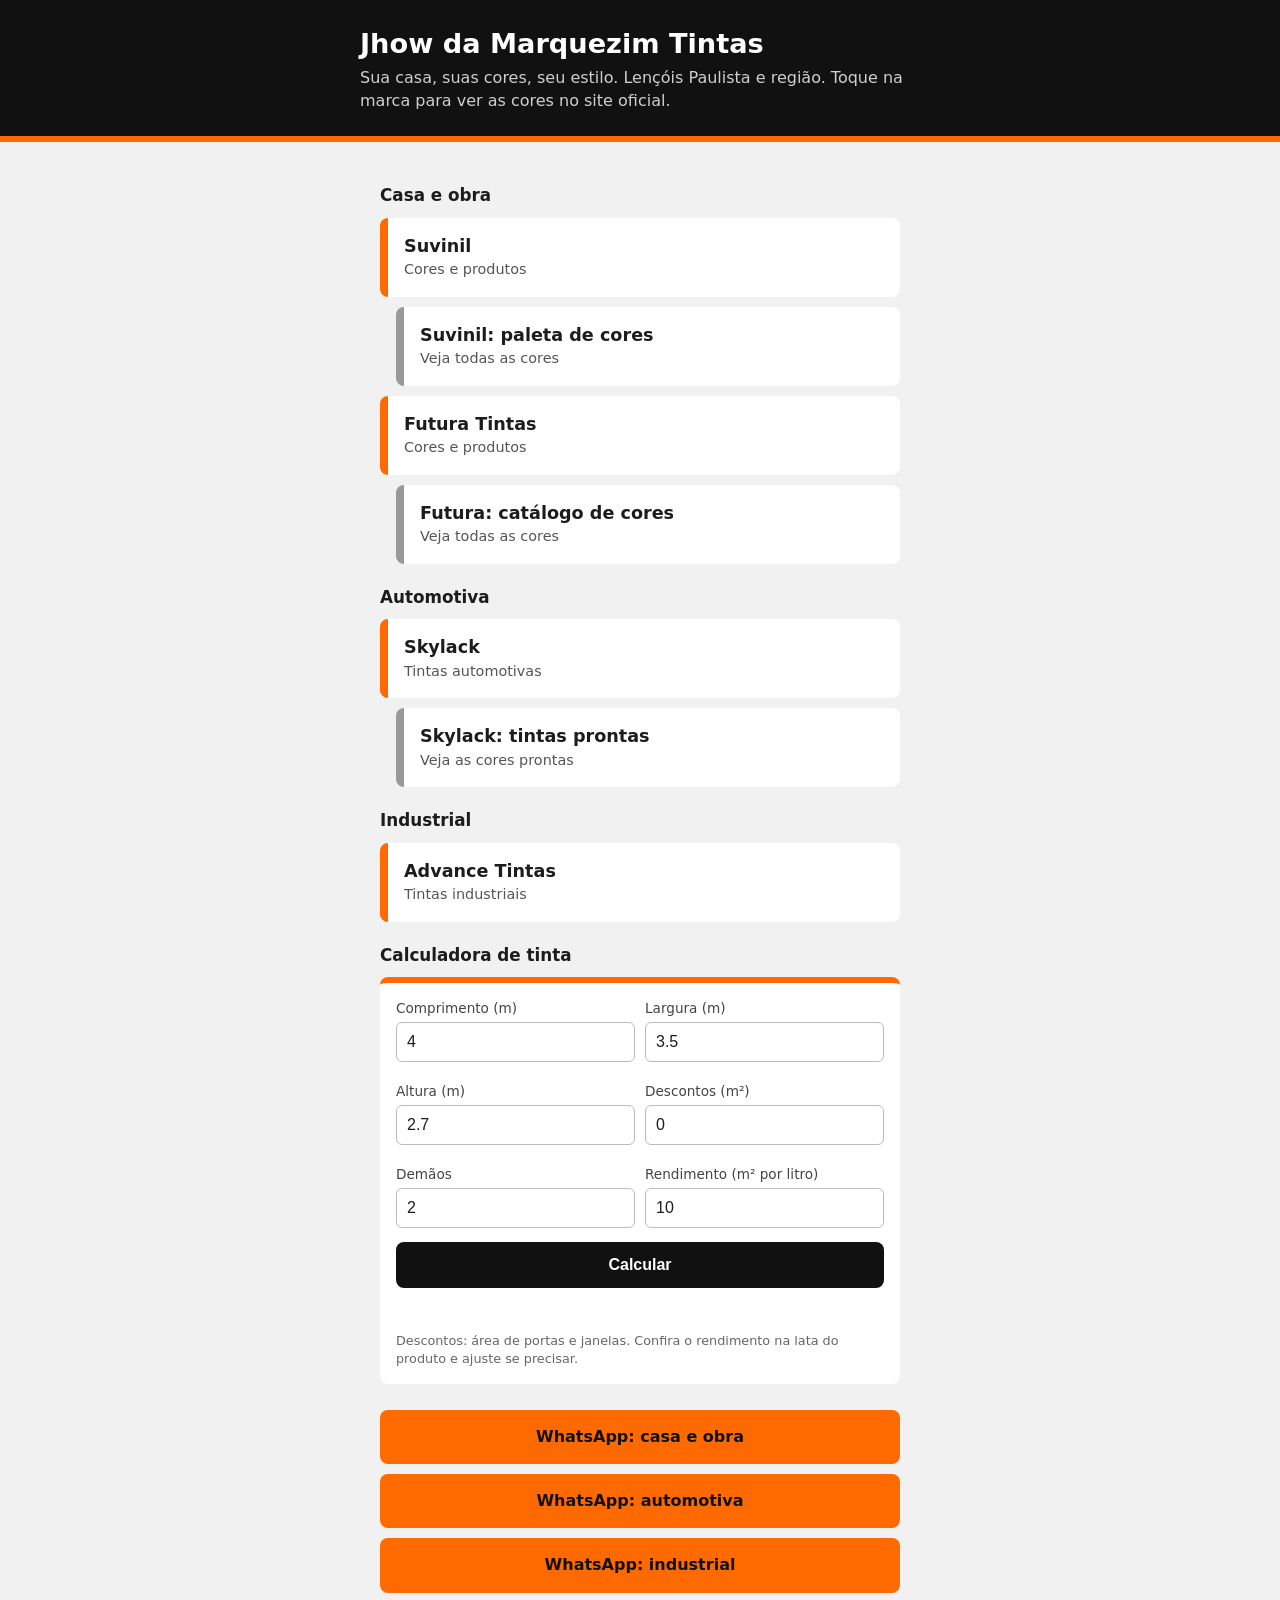
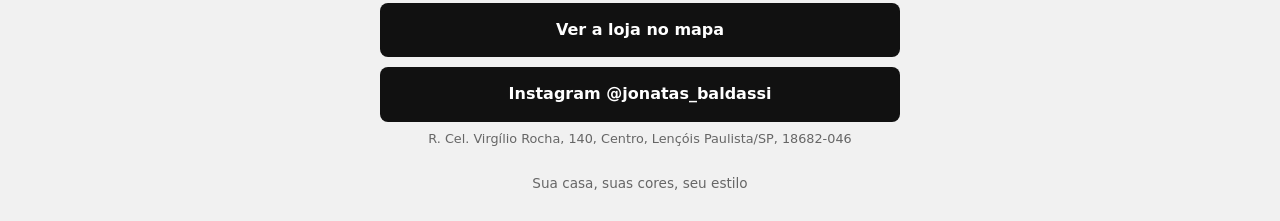
<file: index.html>
<!DOCTYPE html>
<html lang="pt-BR">
<head>
<meta charset="utf-8">
<meta name="viewport" content="width=device-width, initial-scale=1">
<title>Jhow da Marquezim Tintas | Lençóis Paulista</title>
<style>
:root{--laranja:#ff6a00;--preto:#111;--cinza:#f1f1f1;--texto:#1c1c1c;--branco:#fff}
*{box-sizing:border-box;margin:0}
body{font-family:system-ui,-apple-system,"Segoe UI",Roboto,Arial,sans-serif;background:var(--cinza);color:var(--texto);line-height:1.4}
header{background:var(--preto);color:var(--branco);padding:28px 20px 24px;border-bottom:6px solid var(--laranja)}
.wrap{max-width:560px;margin:0 auto}
h1{font-size:1.7rem;line-height:1.15}
header p{margin-top:8px;color:#cfcfcf}
main{padding:20px}
h2{font-size:1.05rem;margin:22px 0 10px}
a.marca{display:flex;align-items:center;justify-content:space-between;gap:12px;background:var(--branco);color:var(--texto);text-decoration:none;border-left:8px solid var(--laranja);border-radius:8px;padding:16px;margin-bottom:10px;min-height:64px}
a.marca strong{display:block;font-size:1.1rem}
a.marca span{font-size:.9rem;color:#555}
a.marca.extra{border-left-color:#999;margin-left:16px;min-height:56px}
a.marca:active{background:#ffe9d9}
a:focus-visible{outline:3px solid var(--preto);outline-offset:2px}
.wpp{display:block;text-align:center;background:var(--laranja);color:var(--preto);font-weight:700;text-decoration:none;border-radius:8px;padding:16px;margin-top:26px}
.calc{background:var(--branco);border-radius:8px;padding:16px;border-top:6px solid var(--laranja)}
.calc .linha{display:grid;grid-template-columns:1fr 1fr;gap:10px}
.calc label{display:block;font-size:.85rem;color:#444;margin-bottom:10px}
.calc input{width:100%;font-size:1rem;padding:10px;margin-top:4px;border:1px solid #bbb;border-radius:6px;background:var(--branco);color:var(--texto)}
.calc button{width:100%;background:var(--preto);color:var(--branco);font-size:1rem;font-weight:700;border:0;border-radius:8px;padding:14px;margin-top:4px}
#resultado{margin-top:12px;font-size:1.05rem;min-height:1.4em}
#resultado b{color:var(--laranja)}
.dica{font-size:.8rem;color:#666;margin-top:8px}
.wpp.seg{margin-top:10px}
.loja{display:block;text-align:center;background:var(--preto);color:var(--branco);font-weight:700;text-decoration:none;border-radius:8px;padding:16px;margin-top:10px}
footer{text-align:center;font-size:.85rem;color:#666;padding:6px 20px 28px}
</style>
</head>
<body>
<header><div class="wrap">
<h1>Jhow da Marquezim Tintas</h1>
<p>Sua casa, suas cores, seu estilo. Lençóis Paulista e região. Toque na marca para ver as cores no site oficial.</p>
</div></header>

<main class="wrap">
<h2>Casa e obra</h2>
<a class="marca" href="https://www.suvinil.com.br" target="_blank" rel="noopener"><div><strong>Suvinil</strong><span>Cores e produtos</span></div></a>
<a class="marca extra" href="https://www.suvinil.com.br/paleta-de-cores" target="_blank" rel="noopener"><div><strong>Suvinil: paleta de cores</strong><span>Veja todas as cores</span></div></a>
<a class="marca" href="https://futuratintas.com.br" target="_blank" rel="noopener"><div><strong>Futura Tintas</strong><span>Cores e produtos</span></div></a>
<a class="marca extra" href="https://futuratintas.com.br/catalogo-de-cores/" target="_blank" rel="noopener"><div><strong>Futura: catálogo de cores</strong><span>Veja todas as cores</span></div></a>

<h2>Automotiva</h2>
<a class="marca" href="https://site.skylack.com.br" target="_blank" rel="noopener"><div><strong>Skylack</strong><span>Tintas automotivas</span></div></a>
<a class="marca extra" href="https://site.skylack.com.br/tintas-prontas/" target="_blank" rel="noopener"><div><strong>Skylack: tintas prontas</strong><span>Veja as cores prontas</span></div></a>

<h2>Industrial</h2>
<a class="marca" href="https://advancetintas.com.br" target="_blank" rel="noopener"><div><strong>Advance Tintas</strong><span>Tintas industriais</span></div></a>

<h2>Calculadora de tinta</h2>
<div class="calc">
<div class="linha">
<label>Comprimento (m)<input id="c" type="number" inputmode="decimal" step="0.01" min="0" value="4"></label>
<label>Largura (m)<input id="l" type="number" inputmode="decimal" step="0.01" min="0" value="3.5"></label>
<label>Altura (m)<input id="h" type="number" inputmode="decimal" step="0.01" min="0" value="2.7"></label>
<label>Descontos (m²)<input id="d" type="number" inputmode="decimal" step="0.01" min="0" value="0"></label>
<label>Demãos<input id="m" type="number" inputmode="numeric" min="1" value="2"></label>
<label>Rendimento (m² por litro)<input id="r" type="number" inputmode="decimal" step="0.1" min="0.1" value="10"></label>
</div>
<button type="button" id="calcular">Calcular</button>
<p id="resultado" aria-live="polite"></p>
<p class="dica">Descontos: área de portas e janelas. Confira o rendimento na lata do produto e ajuste se precisar.</p>
</div>

<a class="wpp" href="https://wa.me/5514998164220?text=Ol%C3%A1%20Jhow%2C%20quero%20um%20or%C3%A7amento%20para%20casa%20ou%20obra." target="_blank" rel="noopener">WhatsApp: casa e obra</a>
<a class="wpp seg" href="https://wa.me/5514998164220?text=Ol%C3%A1%20Jhow%2C%20quero%20um%20or%C3%A7amento%20de%20tinta%20automotiva." target="_blank" rel="noopener">WhatsApp: automotiva</a>
<a class="wpp seg" href="https://wa.me/5514998164220?text=Ol%C3%A1%20Jhow%2C%20quero%20um%20or%C3%A7amento%20de%20tinta%20industrial." target="_blank" rel="noopener">WhatsApp: industrial</a>
<a class="loja" href="https://www.google.com/maps/search/?api=1&query=Marquezim+Tintas+R.+Cel.+Virg%C3%ADlio+Rocha%2C+140+-+Centro%2C+Len%C3%A7%C3%B3is+Paulista+-+SP%2C+18682-046" target="_blank" rel="noopener">Ver a loja no mapa</a>
<a class="loja" href="https://www.instagram.com/jonatas_baldassi/" target="_blank" rel="noopener">Instagram @jonatas_baldassi</a>
<p class="dica" style="text-align:center">R. Cel. Virgílio Rocha, 140, Centro, Lençóis Paulista/SP, 18682-046</p>
</main>
<footer>Sua casa, suas cores, seu estilo</footer>
<script>
(function(){
  var v=function(id){return parseFloat(String(document.getElementById(id).value).replace(',','.'))||0;};
  var fmt=function(n){return n.toLocaleString('pt-BR',{maximumFractionDigits:1});};
  document.getElementById('calcular').addEventListener('click',function(){
    var area=2*(v('c')+v('l'))*v('h')-v('d');
    var out=document.getElementById('resultado');
    if(area<=0||v('r')<=0||v('m')<=0){out.textContent='Confira as medidas e tente de novo.';return;}
    var litros=area*v('m')/v('r');
    out.innerHTML='Área de parede: <b>'+fmt(area)+' m²</b><br>Tinta necessária: <b>'+fmt(litros)+' litros</b> em '+v('m')+' demãos';
  });
})();
</script>
</body>
</html>
</file>
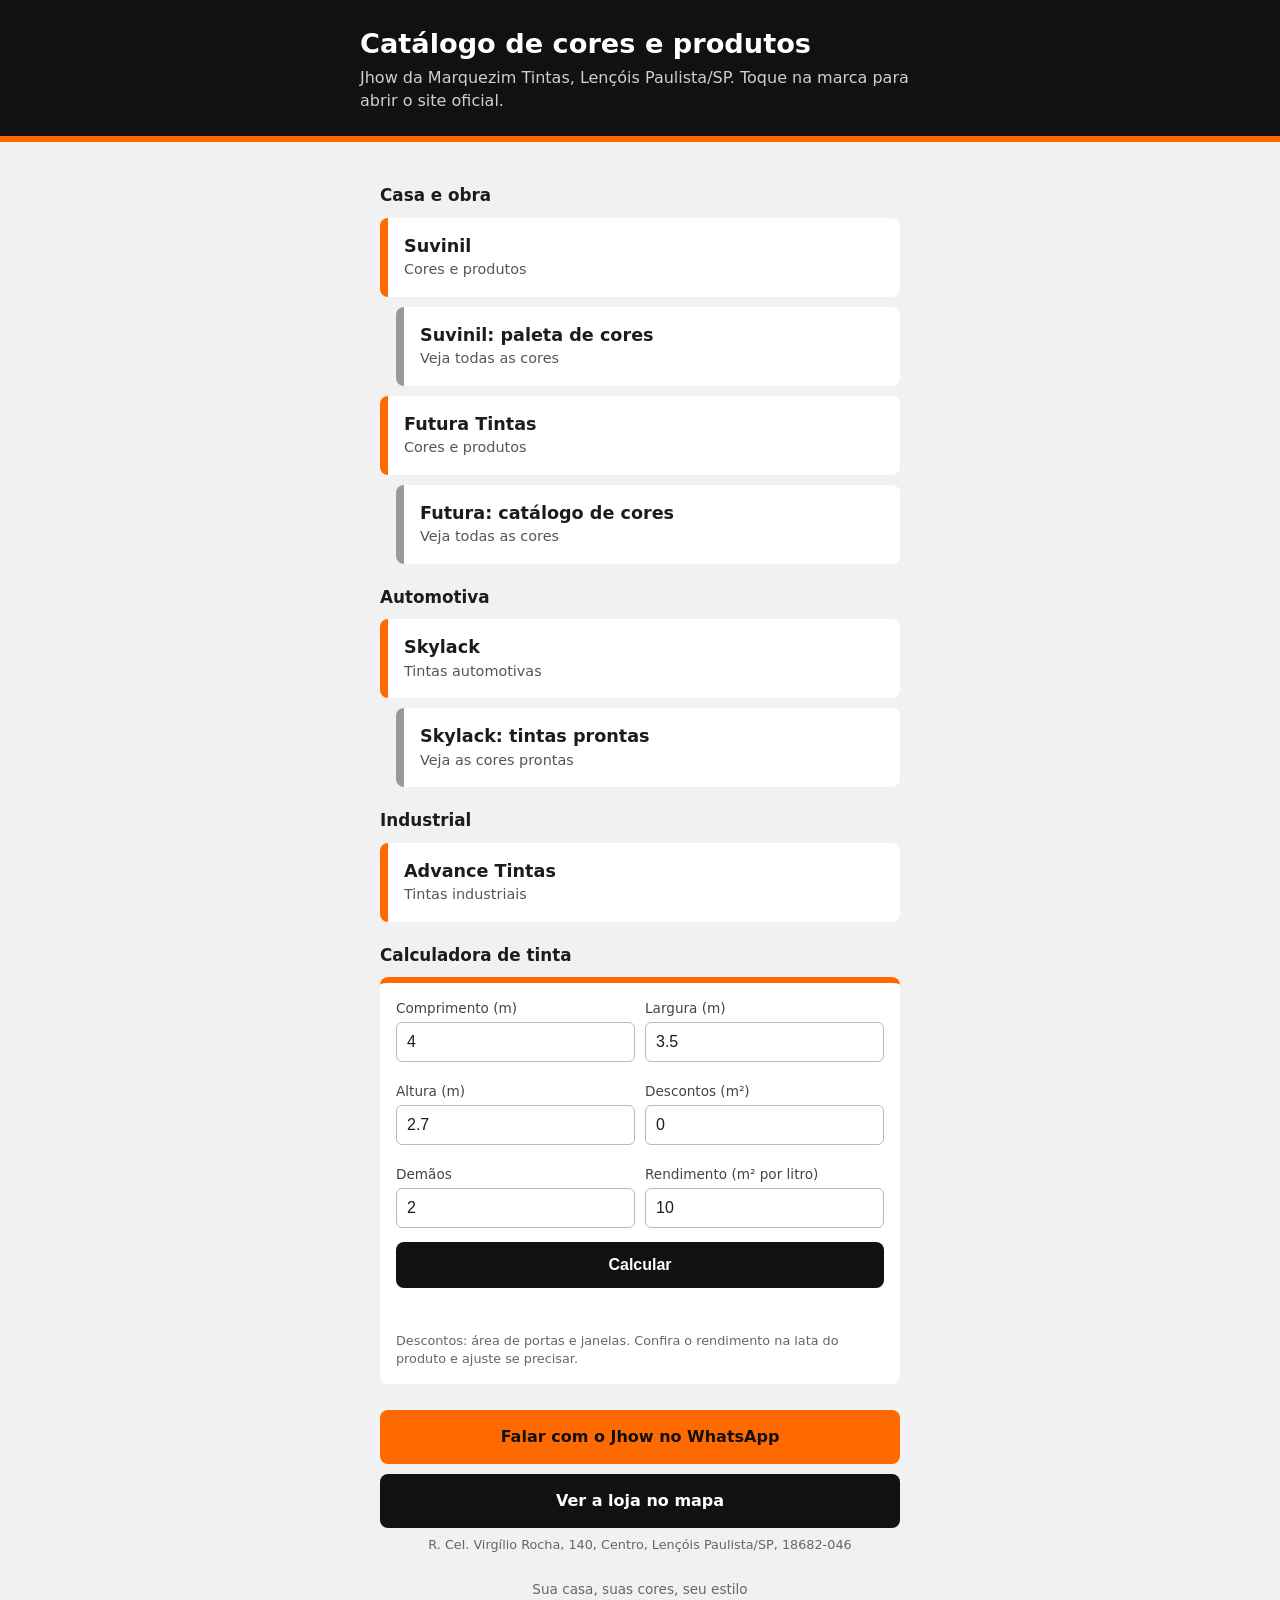
<file: catalogo.html>
<!DOCTYPE html>
<html lang="pt-BR">
<head>
<meta charset="utf-8">
<meta name="viewport" content="width=device-width, initial-scale=1">
<title>Catálogo de Cores | Jhow da Marquezim Tintas</title>
<style>
:root{--laranja:#ff6a00;--preto:#111;--cinza:#f1f1f1;--texto:#1c1c1c;--branco:#fff}
*{box-sizing:border-box;margin:0}
body{font-family:system-ui,-apple-system,"Segoe UI",Roboto,Arial,sans-serif;background:var(--cinza);color:var(--texto);line-height:1.4}
header{background:var(--preto);color:var(--branco);padding:28px 20px 24px;border-bottom:6px solid var(--laranja)}
.wrap{max-width:560px;margin:0 auto}
h1{font-size:1.7rem;line-height:1.15}
header p{margin-top:8px;color:#cfcfcf}
main{padding:20px}
h2{font-size:1.05rem;margin:22px 0 10px}
a.marca{display:flex;align-items:center;justify-content:space-between;gap:12px;background:var(--branco);color:var(--texto);text-decoration:none;border-left:8px solid var(--laranja);border-radius:8px;padding:16px;margin-bottom:10px;min-height:64px}
a.marca strong{display:block;font-size:1.1rem}
a.marca span{font-size:.9rem;color:#555}
a.marca.extra{border-left-color:#999;margin-left:16px;min-height:56px}
a.marca:active{background:#ffe9d9}
a:focus-visible{outline:3px solid var(--preto);outline-offset:2px}
.wpp{display:block;text-align:center;background:var(--laranja);color:var(--preto);font-weight:700;text-decoration:none;border-radius:8px;padding:16px;margin-top:26px}
.calc{background:var(--branco);border-radius:8px;padding:16px;border-top:6px solid var(--laranja)}
.calc .linha{display:grid;grid-template-columns:1fr 1fr;gap:10px}
.calc label{display:block;font-size:.85rem;color:#444;margin-bottom:10px}
.calc input{width:100%;font-size:1rem;padding:10px;margin-top:4px;border:1px solid #bbb;border-radius:6px;background:var(--branco);color:var(--texto)}
.calc button{width:100%;background:var(--preto);color:var(--branco);font-size:1rem;font-weight:700;border:0;border-radius:8px;padding:14px;margin-top:4px}
#resultado{margin-top:12px;font-size:1.05rem;min-height:1.4em}
#resultado b{color:var(--laranja)}
.dica{font-size:.8rem;color:#666;margin-top:8px}
.loja{display:block;text-align:center;background:var(--preto);color:var(--branco);font-weight:700;text-decoration:none;border-radius:8px;padding:16px;margin-top:10px}
footer{text-align:center;font-size:.85rem;color:#666;padding:6px 20px 28px}
</style>
</head>
<body>
<header><div class="wrap">
<h1>Catálogo de cores e produtos</h1>
<p>Jhow da Marquezim Tintas, Lençóis Paulista/SP. Toque na marca para abrir o site oficial.</p>
</div></header>

<main class="wrap">
<h2>Casa e obra</h2>
<a class="marca" href="https://www.suvinil.com.br" target="_blank" rel="noopener"><div><strong>Suvinil</strong><span>Cores e produtos</span></div></a>
<a class="marca extra" href="https://www.suvinil.com.br/paleta-de-cores" target="_blank" rel="noopener"><div><strong>Suvinil: paleta de cores</strong><span>Veja todas as cores</span></div></a>
<a class="marca" href="https://futuratintas.com.br" target="_blank" rel="noopener"><div><strong>Futura Tintas</strong><span>Cores e produtos</span></div></a>
<a class="marca extra" href="https://futuratintas.com.br/catalogo-de-cores/" target="_blank" rel="noopener"><div><strong>Futura: catálogo de cores</strong><span>Veja todas as cores</span></div></a>

<h2>Automotiva</h2>
<a class="marca" href="https://site.skylack.com.br" target="_blank" rel="noopener"><div><strong>Skylack</strong><span>Tintas automotivas</span></div></a>
<a class="marca extra" href="https://site.skylack.com.br/tintas-prontas/" target="_blank" rel="noopener"><div><strong>Skylack: tintas prontas</strong><span>Veja as cores prontas</span></div></a>

<h2>Industrial</h2>
<a class="marca" href="https://advancetintas.com.br" target="_blank" rel="noopener"><div><strong>Advance Tintas</strong><span>Tintas industriais</span></div></a>

<h2>Calculadora de tinta</h2>
<div class="calc">
<div class="linha">
<label>Comprimento (m)<input id="c" type="number" inputmode="decimal" step="0.01" min="0" value="4"></label>
<label>Largura (m)<input id="l" type="number" inputmode="decimal" step="0.01" min="0" value="3.5"></label>
<label>Altura (m)<input id="h" type="number" inputmode="decimal" step="0.01" min="0" value="2.7"></label>
<label>Descontos (m²)<input id="d" type="number" inputmode="decimal" step="0.01" min="0" value="0"></label>
<label>Demãos<input id="m" type="number" inputmode="numeric" min="1" value="2"></label>
<label>Rendimento (m² por litro)<input id="r" type="number" inputmode="decimal" step="0.1" min="0.1" value="10"></label>
</div>
<button type="button" id="calcular">Calcular</button>
<p id="resultado" aria-live="polite"></p>
<p class="dica">Descontos: área de portas e janelas. Confira o rendimento na lata do produto e ajuste se precisar.</p>
</div>

<a class="wpp" href="https://wa.me/5514998164220?text=Ol%C3%A1%20Jhow%2C%20vi%20seu%20cat%C3%A1logo%20e%20quero%20um%20or%C3%A7amento." target="_blank" rel="noopener">Falar com o Jhow no WhatsApp</a>
<a class="loja" href="https://www.google.com/maps/search/?api=1&query=Marquezim+Tintas+R.+Cel.+Virg%C3%ADlio+Rocha%2C+140+-+Centro%2C+Len%C3%A7%C3%B3is+Paulista+-+SP%2C+18682-046" target="_blank" rel="noopener">Ver a loja no mapa</a>
<p class="dica" style="text-align:center">R. Cel. Virgílio Rocha, 140, Centro, Lençóis Paulista/SP, 18682-046</p>
</main>
<footer>Sua casa, suas cores, seu estilo</footer>
<script>
(function(){
  var v=function(id){return parseFloat(String(document.getElementById(id).value).replace(',','.'))||0;};
  var fmt=function(n){return n.toLocaleString('pt-BR',{maximumFractionDigits:1});};
  document.getElementById('calcular').addEventListener('click',function(){
    var area=2*(v('c')+v('l'))*v('h')-v('d');
    var out=document.getElementById('resultado');
    if(area<=0||v('r')<=0||v('m')<=0){out.textContent='Confira as medidas e tente de novo.';return;}
    var litros=area*v('m')/v('r');
    out.innerHTML='Área de parede: <b>'+fmt(area)+' m²</b><br>Tinta necessária: <b>'+fmt(litros)+' litros</b> em '+v('m')+' demãos';
  });
})();
</script>
</body>
</html>
</file>
